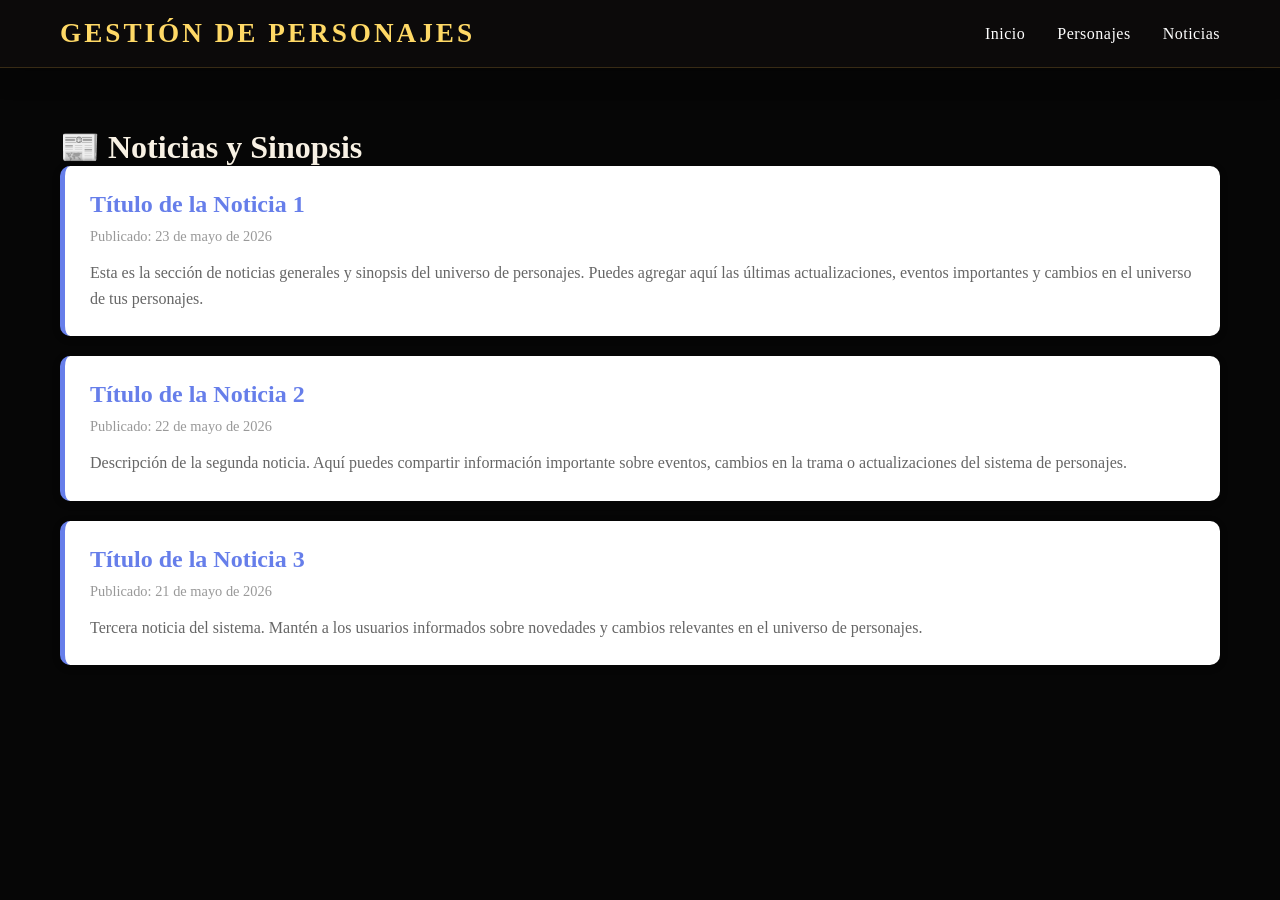
<file: Noticias.html>
<!DOCTYPE html>
<html lang="es">
<head>
    <meta charset="UTF-8">
    <meta name="viewport" content="width=device-width, initial-scale=1.0">
    <title>Noticias</title>
    <link rel="stylesheet" href="estilos.css">
</head>
<body>
    <!-- Navegación -->
    <nav class="navbar">
        <div class="nav-container">
            <h1 class="logo">Gestión de Personajes</h1>
            <ul class="nav-menu">
                <li><a href="index.html">Inicio</a></li>
                <li><a href="contenido.html">Personajes</a></li>
                <li><a href="noticias.html">Noticias</a></li>
            </ul>
        </div>
    </nav>

    <!-- Contenido Principal -->
    <main class="container">
        <h1>📰 Noticias y Sinopsis</h1>

        <div class="noticias-container">
            <!-- Noticia 1 -->
            <article class="noticia">
                <h2>Título de la Noticia 1</h2>
                <p class="fecha">Publicado: 23 de mayo de 2026</p>
                <p class="contenido">
                    Esta es la sección de noticias generales y sinopsis del universo de personajes. 
                    Puedes agregar aquí las últimas actualizaciones, eventos importantes y cambios 
                    en el universo de tus personajes.
                </p>
            </article>

            <!-- Noticia 2 -->
            <article class="noticia">
                <h2>Título de la Noticia 2</h2>
                <p class="fecha">Publicado: 22 de mayo de 2026</p>
                <p class="contenido">
                    Descripción de la segunda noticia. Aquí puedes compartir información importante 
                    sobre eventos, cambios en la trama o actualizaciones del sistema de personajes.
                </p>
            </article>

            <!-- Noticia 3 -->
            <article class="noticia">
                <h2>Título de la Noticia 3</h2>
                <p class="fecha">Publicado: 21 de mayo de 2026</p>
                <p class="contenido">
                    Tercera noticia del sistema. Mantén a los usuarios informados sobre novedades 
                    y cambios relevantes en el universo de personajes.
                </p>
            </article>
        </div>

    </main>

</body>
</html>
</file>
<file: estilos.css>
/* ===================================== */
/* ESTILOS BÁSICOS DEL SISTEMA */
/* ===================================== */

* {
    margin: 0;
    padding: 0;
    box-sizing: border-box;
}

body {
    font-family: 'Cinzel', 'Georgia', serif;
    background-color: #060606;
    color: #f8f1e4;
    min-height: 100vh;
    overflow-x: hidden;
}

.video-background {
    position: fixed;
    inset: 0;
    z-index: -2;
    overflow: hidden;
}

.video-background video,
.video-background img {
    width: 100%;
    height: 100%;
    object-fit: cover;
    filter: brightness(0.4) saturate(1.3);
}

.video-overlay {
    position: absolute;
    inset: 0;
    background: radial-gradient(circle at top, rgba(255,216,141,0.08), transparent 35%),
                linear-gradient(180deg, rgba(0,0,0,0.35), rgba(0,0,0,0.85));
}

.page-content {
    position: relative;
    z-index: 1;
}

/* ===================================== */
/* NAVEGACIÓN */
/* ===================================== */

.navbar {
    background-color: rgba(14, 12, 11, 0.82);
    color: #f6e5c3;
    padding: 18px 0;
    box-shadow: 0 0 30px rgba(0, 0, 0, 0.4);
    border-bottom: 1px solid rgba(255, 191, 71, 0.18);
}

.nav-container {
    max-width: 1200px;
    margin: 0 auto;
    display: flex;
    justify-content: space-between;
    align-items: center;
    padding: 0 20px;
}

.logo {
    font-size: 1.7em;
    font-weight: 800;
    letter-spacing: 3px;
    text-transform: uppercase;
    color: #ffd966;
}

.nav-menu {
    list-style: none;
    display: flex;
    gap: 32px;
}

.nav-menu a {
    color: white;
    text-decoration: none;
    letter-spacing: 0.5px;
    transition: color 0.3s;
}

.nav-menu a:hover {
    color: #ffcc00;
}

/* ===================================== */
/* CONTENEDOR PRINCIPAL */
/* ===================================== */

.container {
    max-width: 1200px;
    margin: 60px auto;
    padding: 0 20px;
}

/* ===================================== */
/* SECCIÓN HÉROE (Página Inicio) */
/* ===================================== */

.hero {
    background: rgba(10, 10, 10, 0.75);
    color: white;
    padding: 70px 30px;
    border-radius: 24px;
    text-align: center;
    margin-bottom: 40px;
    border: 1px solid rgba(255, 255, 255, 0.12);
    box-shadow: 0 20px 60px rgba(0, 0, 0, 0.5);
    backdrop-filter: blur(8px);
}

.hero-label {
    display: inline-block;
    color: #ffcc00;
    letter-spacing: 3px;
    text-transform: uppercase;
    margin-bottom: 18px;
    font-size: 0.95em;
}

.hero h1 {
    font-size: 3em;
    margin-bottom: 18px;
    letter-spacing: 3px;
    color: #ffd700;
    text-shadow: 0 0 30px rgba(255, 215, 0, 0.25);
}

.hero p {
    font-size: 1.12em;
    opacity: 0.9;
    max-width: 760px;
    margin: 0 auto;
    line-height: 1.7;
    color: #f2f2f2;
}

/* ===================================== */
/* TARJETAS DE INFORMACIÓN (Página Inicio) */
/* ===================================== */

.info-cards {
    display: grid;
    grid-template-columns: repeat(auto-fit, minmax(300px, 1fr));
    gap: 24px;
    margin-bottom: 40px;
}

.card {
    background: rgba(20, 18, 16, 0.96);
    padding: 34px 26px;
    border-radius: 22px;
    border: 1px solid rgba(255, 215, 0, 0.22);
    box-shadow: 0 18px 45px rgba(0, 0, 0, 0.48);
    text-align: left;
    transition: transform 0.3s, box-shadow 0.3s, border-color 0.3s;
}

.card:hover {
    transform: translateY(-7px);
    box-shadow: 0 22px 55px rgba(0, 0, 0, 0.55);
    border-color: rgba(255, 215, 0, 0.55);
}

.card h2 {
    color: #ffd700;
    margin-bottom: 14px;
    text-transform: uppercase;
    letter-spacing: 1.5px;
    text-shadow: 0 0 12px rgba(255, 215, 0, 0.35);
}

.card p {
    color: #e8dfc8;
    margin-bottom: 22px;
    line-height: 1.75;
}

/* ===================================== */
/* BOTONES */
/* ===================================== */

.btn {
    background: linear-gradient(135deg, #d4af37 0%, #f4d33f 100%);
    color: #111;
    padding: 14px 28px;
    border: none;
    border-radius: 35px;
    cursor: pointer;
    font-size: 1em;
    transition: transform 0.3s, box-shadow 0.3s;
    display: inline-block;
    text-decoration: none;
    font-weight: 700;
    letter-spacing: 0.8px;
    box-shadow: 0 10px 25px rgba(214, 175, 55, 0.3);
}

.btn:hover {
    transform: translateY(-2px);
    box-shadow: 0 16px 30px rgba(214, 175, 55, 0.4);
}

.btn-secondary {
    background: rgba(255, 215, 0, 0.12);
    color: #f8f1e4;
    border: 1px solid rgba(255, 215, 0, 0.35);
}

.btn-secondary:hover {
    background: rgba(255, 215, 0, 0.2);
}

.btn-danger {
    background: #8f2d1e;
    color: #f5e3d4;
}

.btn-danger:hover {
    background: #a33a27;
}

.btn-small {
    padding: 8px 15px;
    font-size: 0.9em;
    margin-right: 5px;
}

/* ===================================== */
/* SECCIÓN DE CONTROLES (Página Personajes) */
/* ===================================== */

.controles {
    display: flex;
    gap: 10px;
    margin-bottom: 30px;
    flex-wrap: wrap;
}

/* ===================================== */
/* FORMULARIO */
/* ===================================== */

.formulario-container {
    background: white;
    padding: 30px;
    border-radius: 10px;
    box-shadow: 0 2px 10px rgba(0, 0, 0, 0.1);
    margin-bottom: 30px;
}

.formulario-container h2 {
    color: #667eea;
    margin-bottom: 20px;
}

#formularioPersonaje {
    display: flex;
    flex-direction: column;
    gap: 15px;
}

#formularioPersonaje label {
    font-weight: bold;
    color: #333;
}

#formularioPersonaje input[type="text"],
#formularioPersonaje input[type="number"],
#formularioPersonaje textarea {
    padding: 10px;
    border: 1px solid #ddd;
    border-radius: 5px;
    font-size: 1em;
    font-family: Arial, sans-serif;
}

#formularioPersonaje input[type="text"]:focus,
#formularioPersonaje input[type="number"]:focus,
#formularioPersonaje textarea:focus {
    outline: none;
    border-color: #667eea;
    box-shadow: 0 0 5px rgba(102, 126, 234, 0.3);
}

#formularioPersonaje textarea {
    resize: vertical;
    min-height: 100px;
}

#formularioPersonaje input[type="checkbox"] {
    margin-right: 10px;
    cursor: pointer;
}

.formulario-botones {
    display: flex;
    gap: 10px;
    margin-top: 20px;
}

/* ===================================== */
/* GRID DE PERSONAJES */
/* ===================================== */

.grid-personajes {
    display: grid;
    grid-template-columns: repeat(auto-fill, minmax(350px, 1fr));
    gap: 20px;
}

/* ===================================== */
/* TARJETA DE PERSONAJE */
/* ===================================== */

.tarjeta-personaje {
    background: white;
    border-radius: 10px;
    overflow: hidden;
    box-shadow: 0 2px 10px rgba(0, 0, 0, 0.1);
    transition: transform 0.3s, box-shadow 0.3s;
    display: flex;
    flex-direction: column;
}

.tarjeta-personaje:hover {
    transform: translateY(-5px);
    box-shadow: 0 5px 20px rgba(0, 0, 0, 0.15);
}

.tarjeta-imagen {
    position: relative;
    overflow: hidden;
    height: 250px;
}

.tarjeta-imagen img {
    width: 100%;
    height: 100%;
    object-fit: cover;
}

.etiqueta-villano {
    position: absolute;
    top: 10px;
    right: 10px;
    background-color: #27ae60;
    color: white;
    padding: 5px 15px;
    border-radius: 20px;
    font-size: 0.85em;
    font-weight: bold;
}

.etiqueta-villano.villano {
    background-color: #e74c3c;
}

.tarjeta-contenido {
    padding: 20px;
    flex: 1;
    display: flex;
    flex-direction: column;
}

.tarjeta-contenido h3 {
    color: #667eea;
    font-size: 1.3em;
    margin-bottom: 10px;
}

.tarjeta-contenido p {
    color: #666;
    margin-bottom: 8px;
    font-size: 0.95em;
}

/* Sección de habilidades */
.habilidades {
    margin: 15px 0;
}

.habilidades strong {
    color: #333;
    display: block;
    margin-bottom: 10px;
}

.lista-habilidades {
    display: flex;
    flex-wrap: wrap;
    gap: 8px;
}

.habilidad {
    background-color: #ecf0f1;
    color: #333;
    padding: 5px 12px;
    border-radius: 15px;
    font-size: 0.85em;
}

/* Botones de la tarjeta */
.tarjeta-botones {
    display: flex;
    gap: 10px;
    margin-top: auto;
}

/* ===================================== */
/* SECCIÓN DE NOTICIAS */
/* ===================================== */

.noticias-container {
    display: flex;
    flex-direction: column;
    gap: 20px;
}

.noticia {
    background: white;
    padding: 25px;
    border-radius: 10px;
    box-shadow: 0 2px 10px rgba(0, 0, 0, 0.1);
    border-left: 5px solid #667eea;
}

.noticia h2 {
    color: #667eea;
    margin-bottom: 10px;
}

.noticia .fecha {
    color: #999;
    font-size: 0.9em;
    margin-bottom: 15px;
}

.noticia .contenido {
    color: #666;
    line-height: 1.6;
}

/* ===================================== */
/* RESPONSIVE */
/* ===================================== */

@media (max-width: 768px) {
    .nav-container {
        flex-direction: column;
        gap: 15px;
    }

    .nav-menu {
        flex-direction: column;
        gap: 10px;
        text-align: center;
    }

    .hero h1 {
        font-size: 1.8em;
    }

    .grid-personajes {
        grid-template-columns: 1fr;
    }

    .controles {
        flex-direction: column;
    }

    .controles button {
        width: 100%;
    }
}
</file>
